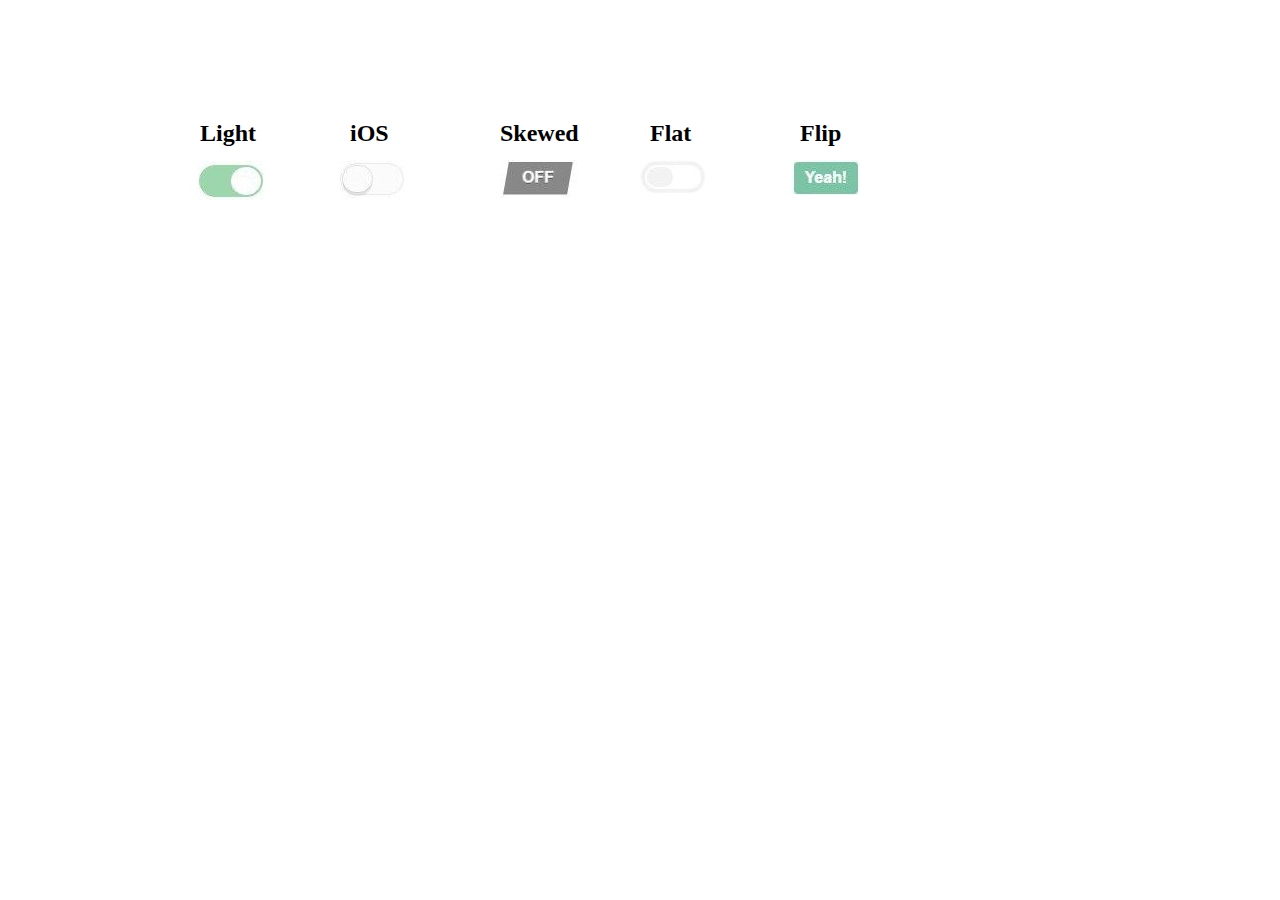
<file: index1.html>
<!DOCTYPE html>
<html lang="en">
<head>
    <meta charset="UTF-8">
    <title>Title</title>
    <link rel="stylesheet" href="main1.css">
</head>
<body>

<div class="gaplar">

    <div class="light">
    <h2>Light</h2>
    </div>

    <div class="ios">
    <h2>iOS</h2>
    </div>

    <div class="skewed">
        <h2>Skewed</h2>
    </div>

    <div class="flat">
    <h2>Flat</h2>
    </div>

    <div class="flip">
    <h2>Flip</h2>
    </div>

</div>

<img class="img1" src="rasmlar/06 — копия — копия.jpg" height="35" width="70"/>

<img class="img2" src="rasmlar/06 — копия — копия (2).jpg" height="40" width="76"/>


<img class="img3" src="rasmlar/06 — копия — копия (3).jpg" height="38" width="77"/>


<img class="img4" src="rasmlar/06 — копия — копия (4).jpg" height="34" width="76"/>


<img class="img5" src="rasmlar/06 — копия.jpg" height="40" width="83"/>

</body>
</html>
</file>
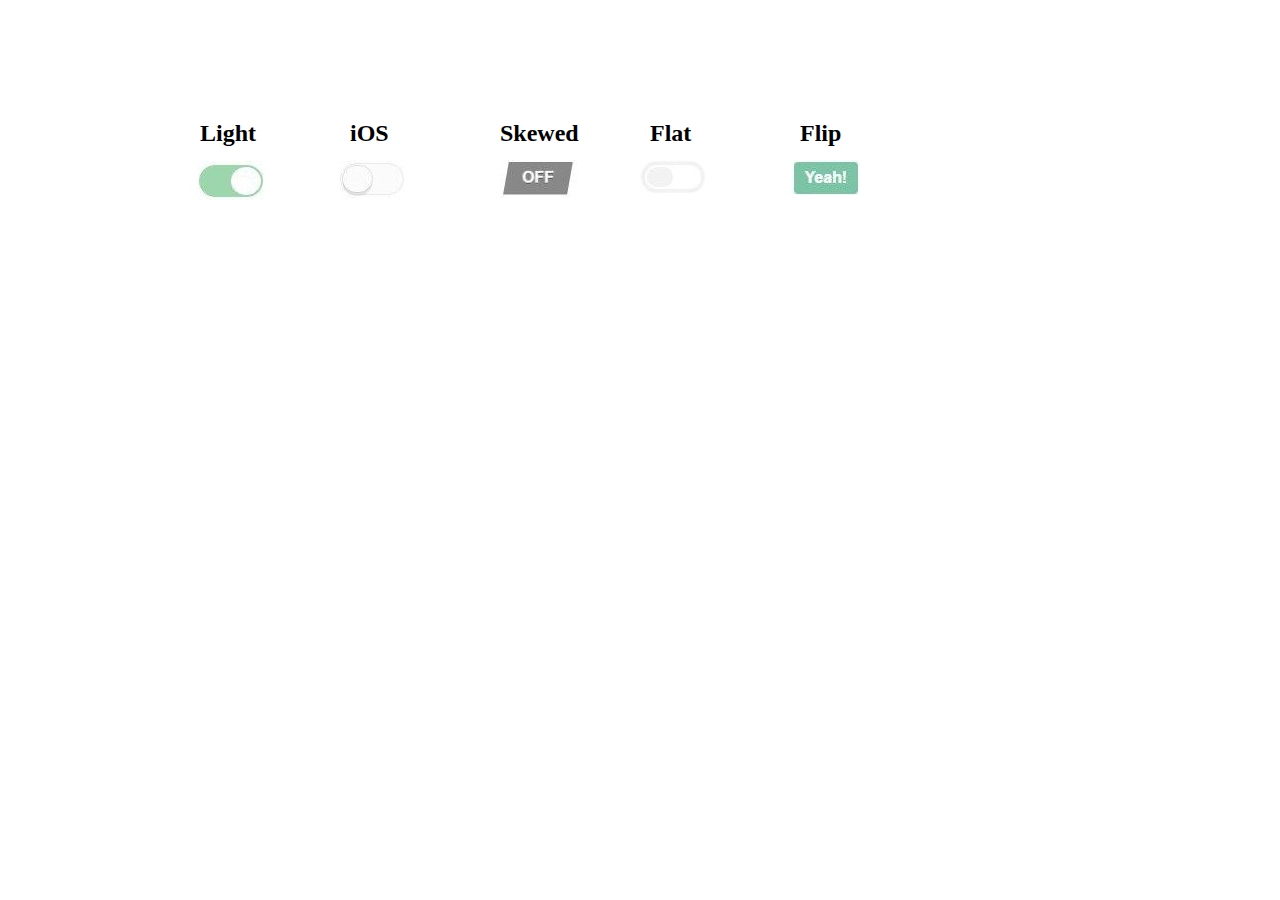
<file: index2.html>
<!DOCTYPE html>
<html lang="en">
<head>
    <meta charset="UTF-8">
    <title>Title</title>
    <link rel="stylesheet" href="main2.css">
</head>
<body>

<div class="gaplar">

    <div class="light">
        <h2>Light</h2>
    </div>

    <div class="ios">
        <h2>iOS</h2>
    </div>

    <div class="skewed">
        <h2>Skewed</h2>
    </div>

    <div class="flat">
        <h2>Flat</h2>
    </div>

    <div class="flip">
        <h2>Flip</h2>
    </div>

</div>

<img class="img1" src="rasmlar/06 — копия — копия.jpg" height="35" width="70"/>

<img class="img2" src="rasmlar/06 — копия — копия (2).jpg" height="40" width="76"/>


<img class="img3" src="rasmlar/06 — копия — копия (3).jpg" height="38" width="77"/>


<img class="img4" src="rasmlar/06 — копия — копия (4).jpg" height="34" width="76"/>


<img class="img5" src="rasmlar/06 — копия.jpg" height="40" width="83"/>


</body>
</html>
</file>
<file: main1.css>
body{
    width: 1200px;
    height: 600px;
}

.gaplar{
    position: absolute;
    top: 100px;
    left: 200px;
    display: inline-block;
}

.ios{
    position: absolute;
    top: 0;
    left: 150px;
}

.skewed{
    position: absolute;
    top: 0;
    left: 300px;
}

.flat{
    position: absolute;
    top: 0;
    left: 450px;
}

.flip{
    position: absolute;
    top: 0;
    left: 600px;
}

.img1{
    position: absolute;
    top: 160px;
    left: 790px;
}

.img4{
    position: absolute;
    top: 160px;
    left: 635px;
}

.img3{
    position: absolute;
    top: 160px;
    left: 500px;
}

.img2{
    position: absolute;
    top: 160px;
    left: 335px;
}

.img5{
    position: absolute;
    top: 160px;
    left: 190px;
}
</file>
<file: main2.css>
body{
    width: 1200px;
    height: 600px;
}

.gaplar{
    position: absolute;
    top: 100px;
    left: 200px;
    display: inline-block;
}

.ios{
    position: absolute;
    top: 0;
    left: 150px;
}

.skewed{
    position: absolute;
    top: 0;
    left: 300px;
}

.flat{
    position: absolute;
    top: 0;
    left: 450px;
}

.flip{
    position: absolute;
    top: 0;
    left: 600px;
}

.img1{
    position: absolute;
    top: 160px;
    left: 790px;
}

.img4{
    position: absolute;
    top: 160px;
    left: 635px;
}

.img3{
    position: absolute;
    top: 160px;
    left: 500px;
}

.img2{
    position: absolute;
    top: 160px;
    left: 335px;
}

.img5{
    position: absolute;
    top: 160px;
    left: 190px;
}
</file>
